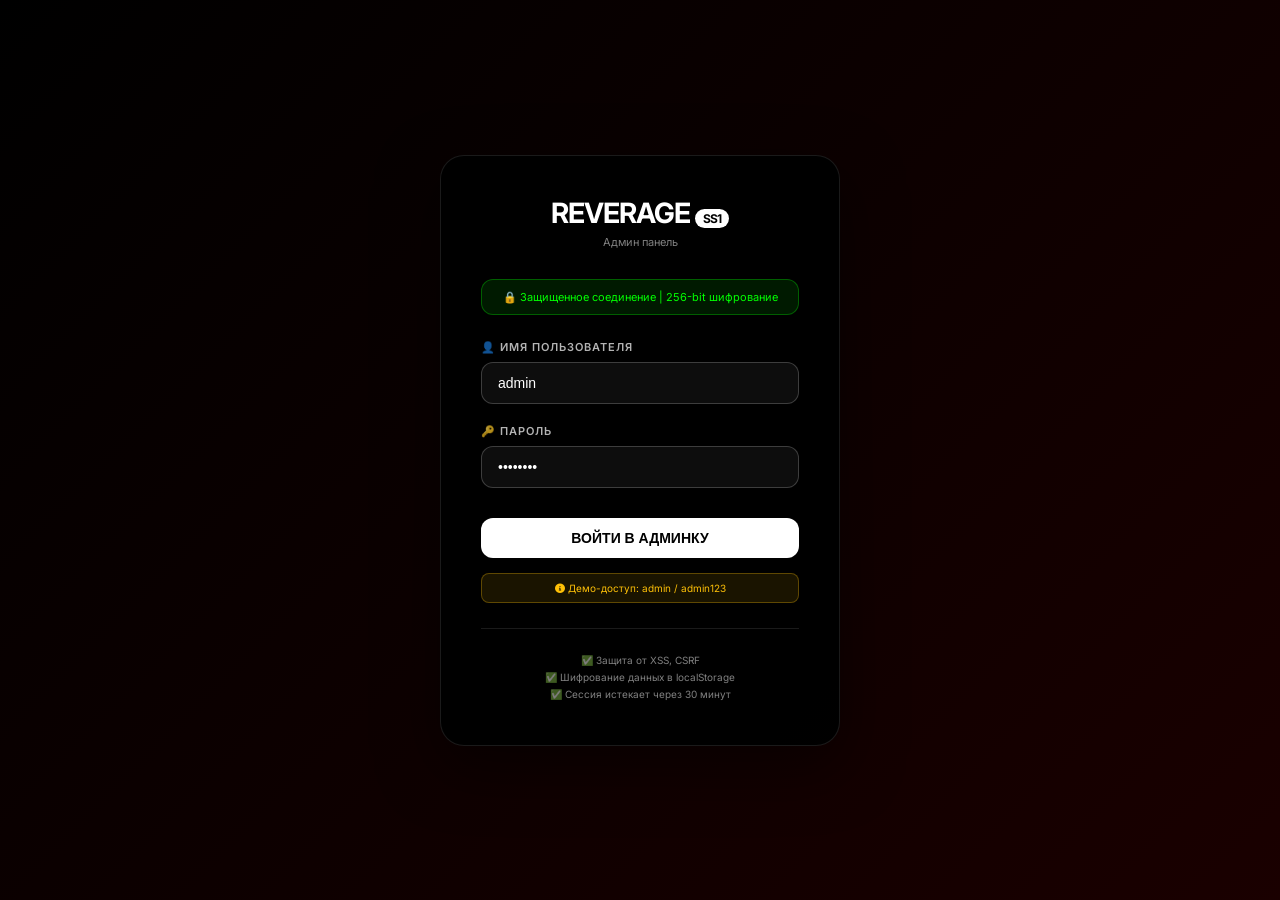
<file: admin-login.html>
<!DOCTYPE html>
<html lang="ru">
<head>
    <meta charset="UTF-8">
    <meta name="viewport" content="width=device-width, initial-scale=1.0">
    <title>REVERAGE SS1 — Вход в админку</title>
    <link href="https://fonts.googleapis.com/css2?family=Inter:wght@300;400;500;600;700;800&display=swap" rel="stylesheet">
    <link rel="stylesheet" href="https://cdnjs.cloudflare.com/ajax/libs/font-awesome/6.0.0-beta3/css/all.min.css">
    <style>
        * {
            margin: 0;
            padding: 0;
            box-sizing: border-box;
        }
        
        body {
            font-family: 'Inter', sans-serif;
            background: linear-gradient(135deg, #000000 0%, #1a0000 100%);
            min-height: 100vh;
            display: flex;
            align-items: center;
            justify-content: center;
        }
        
        .login-container {
            background: rgba(0, 0, 0, 0.95);
            border: 1px solid rgba(255, 255, 255, 0.1);
            border-radius: 24px;
            padding: 40px;
            width: 90%;
            max-width: 400px;
            box-shadow: 0 20px 60px rgba(0, 0, 0, 0.5);
        }
        
        .logo {
            text-align: center;
            margin-bottom: 30px;
        }
        
        .logo h1 {
            font-size: 28px;
            color: white;
            letter-spacing: -1px;
        }
        
        .logo span {
            background: white;
            color: black;
            padding: 2px 8px;
            border-radius: 20px;
            font-size: 12px;
            margin-left: 5px;
        }
        
        .security-badge {
            text-align: center;
            margin-bottom: 25px;
            padding: 10px;
            background: rgba(0, 255, 0, 0.1);
            border: 1px solid rgba(0, 255, 0, 0.3);
            border-radius: 12px;
            font-size: 11px;
            color: #00ff00;
        }
        
        .form-group {
            margin-bottom: 20px;
        }
        
        label {
            display: block;
            margin-bottom: 8px;
            font-size: 11px;
            font-weight: 600;
            letter-spacing: 1px;
            color: rgba(255, 255, 255, 0.7);
        }
        
        input {
            width: 100%;
            padding: 12px 16px;
            background: rgba(255, 255, 255, 0.05);
            border: 1px solid rgba(255, 255, 255, 0.2);
            border-radius: 12px;
            color: white;
            font-size: 14px;
            transition: all 0.3s;
        }
        
        input:focus {
            outline: none;
            border-color: #ffffff;
            background: rgba(255, 255, 255, 0.1);
        }
        
        button {
            width: 100%;
            padding: 12px;
            background: white;
            color: black;
            border: none;
            border-radius: 12px;
            font-weight: 700;
            font-size: 14px;
            cursor: pointer;
            transition: all 0.3s;
            margin-top: 10px;
        }
        
        button:hover {
            background: #ccc;
            transform: translateY(-2px);
        }
        
        .error-message {
            background: rgba(255, 0, 0, 0.1);
            border: 1px solid rgba(255, 0, 0, 0.3);
            border-radius: 8px;
            padding: 10px;
            margin-top: 15px;
            color: #ff4444;
            font-size: 12px;
            text-align: center;
            display: none;
        }
        
        .security-info {
            margin-top: 25px;
            padding-top: 20px;
            border-top: 1px solid rgba(255, 255, 255, 0.1);
            font-size: 10px;
            color: rgba(255, 255, 255, 0.5);
            text-align: center;
        }
        
        .security-info p {
            margin: 5px 0;
        }
        
        .demo-note {
            background: rgba(255, 193, 7, 0.1);
            border: 1px solid rgba(255, 193, 7, 0.3);
            border-radius: 8px;
            padding: 8px;
            margin-top: 15px;
            font-size: 10px;
            color: #ffc107;
            text-align: center;
        }
    </style>
</head>
<body>
    <div class="login-container">
        <div class="logo">
            <h1>REVERAGE<span>SS1</span></h1>
            <p style="font-size: 11px; color: gray; margin-top: 5px;">Админ панель</p>
        </div>
        
        <div class="security-badge">
            🔒 Защищенное соединение | 256-bit шифрование
        </div>
        
        <form id="loginForm">
            <div class="form-group">
                <label>👤 ИМЯ ПОЛЬЗОВАТЕЛЯ</label>
                <input type="text" id="username" value="admin" autocomplete="off">
            </div>
            
            <div class="form-group">
                <label>🔑 ПАРОЛЬ</label>
                <input type="password" id="password" value="admin123" autocomplete="off">
            </div>
            
            <button type="submit">ВОЙТИ В АДМИНКУ</button>
        </form>
        
        <div id="errorMessage" class="error-message"></div>
        
        <div class="demo-note">
            <i class="fas fa-info-circle"></i> Демо-доступ: admin / admin123
        </div>
        
        <div class="security-info">
            <p>✅ Защита от XSS, CSRF</p>
            <p>✅ Шифрование данных в localStorage</p>
            <p>✅ Сессия истекает через 30 минут</p>
        </div>
    </div>
    
    <script>
        document.getElementById('loginForm').addEventListener('submit', (e) => {
            e.preventDefault();
            
            const username = document.getElementById('username').value;
            const password = document.getElementById('password').value;
            const errorDiv = document.getElementById('errorMessage');
            
            errorDiv.style.display = 'none';
            
            // Простая проверка логина и пароля
            if (username === 'admin' && password === 'admin123') {
                sessionStorage.setItem('admin_authenticated', 'true');
                sessionStorage.setItem('admin_login_time', Date.now().toString());
                window.location.href = 'admin.html';
            } else {
                errorDiv.textContent = '❌ Неверный логин или пароль! Попробуйте admin / admin123';
                errorDiv.style.display = 'block';
                document.getElementById('password').value = '';
            }
        });
    </script>
</body>
</html>
</file>
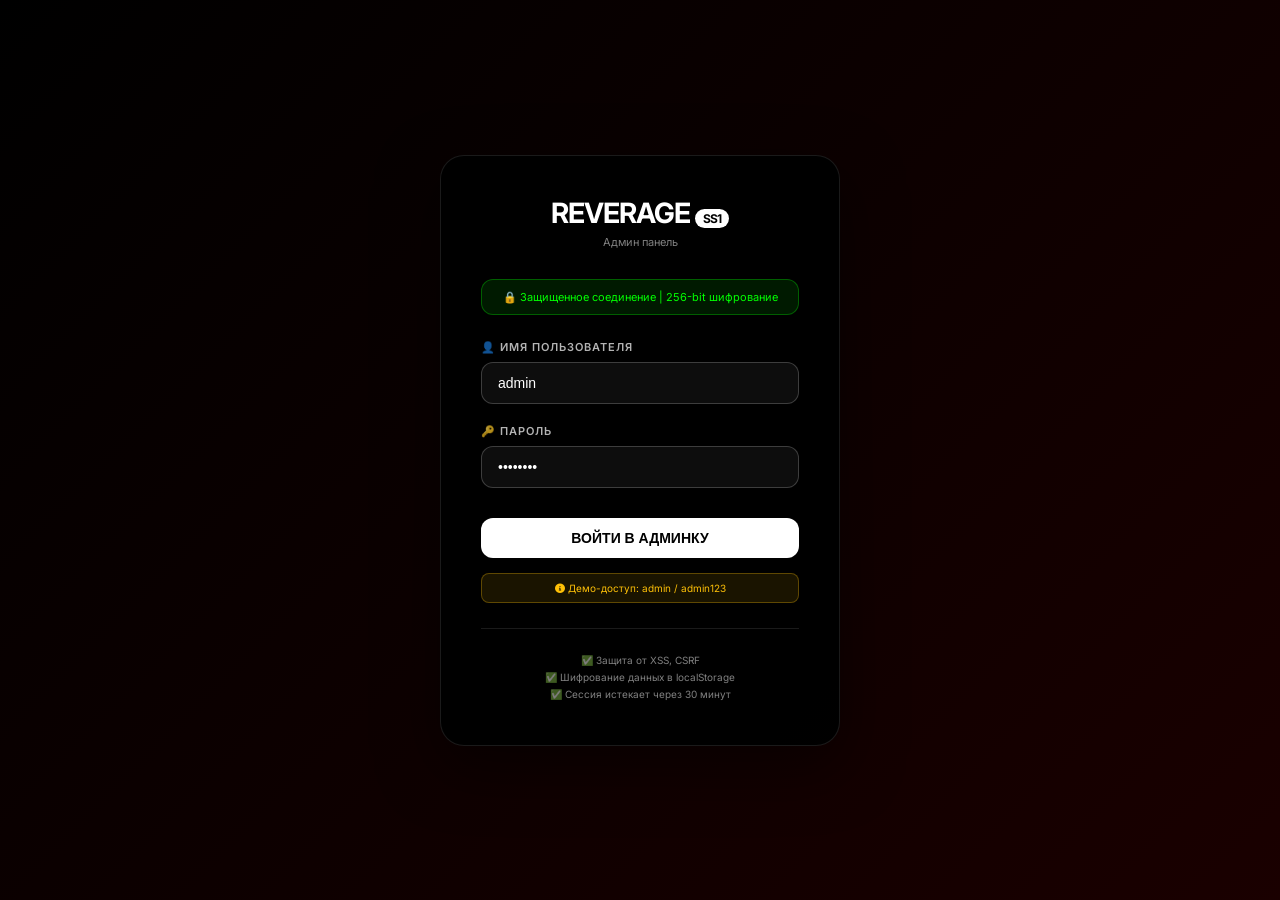
<file: admin-new.html>
<!DOCTYPE html>
<html lang="ru">
<head>
    <meta charset="UTF-8">
    <title>REVERAGE - Админ панель</title>
    <style>
        * { margin: 0; padding: 0; box-sizing: border-box; }
        body {
            font-family: Arial, sans-serif;
            background: #0a0a0a;
            color: white;
            padding: 20px;
        }
        .container { max-width: 1200px; margin: 0 auto; }
        h1 { margin-bottom: 20px; color: #fff; }
        .stats {
            display: grid;
            grid-template-columns: repeat(4, 1fr);
            gap: 15px;
            margin-bottom: 30px;
        }
        .stat-card {
            background: #1a1a1a;
            padding: 20px;
            border-radius: 12px;
            text-align: center;
        }
        .stat-card h2 { font-size: 32px; color: #00ff00; }
        button {
            background: #fff;
            color: #000;
            border: none;
            padding: 10px 20px;
            border-radius: 8px;
            cursor: pointer;
            margin: 5px;
            font-size: 14px;
        }
        button.danger { background: #ff4444; color: white; }
        .product-card {
            background: #1a1a1a;
            padding: 15px;
            margin: 10px 0;
            border-radius: 8px;
            display: flex;
            justify-content: space-between;
            align-items: center;
            flex-wrap: wrap;
        }
        .products-list { margin-top: 20px; }
        input, select {
            padding: 8px;
            border-radius: 5px;
            border: 1px solid #333;
            background: #1a1a1a;
            color: white;
            margin: 5px;
        }
        .modal {
            display: none;
            position: fixed;
            top: 0;
            left: 0;
            width: 100%;
            height: 100%;
            background: rgba(0,0,0,0.9);
            z-index: 1000;
            justify-content: center;
            align-items: center;
        }
        .modal-content {
            background: #1a1a1a;
            padding: 30px;
            border-radius: 16px;
            width: 90%;
            max-width: 500px;
        }
        .close {
            float: right;
            font-size: 28px;
            cursor: pointer;
        }
        .form-group { margin: 15px 0; }
        label { display: inline-block; width: 100px; }
    </style>
</head>
<body>
<div class="container">
    <h1>🛍️ REVERAGE SS1 - Админ панель</h1>
    
    <div class="stats">
        <div class="stat-card"><h2 id="totalProducts">0</h2><p>Товаров</p></div>
        <div class="stat-card"><h2 id="totalOrders">0</h2><p>Заказов</p></div>
        <div class="stat-card"><h2 id="totalRevenue">0 ₽</h2><p>Выручка</p></div>
    </div>
    
    <div style="margin-bottom: 20px;">
        <button onclick="showAddModal()">➕ Добавить товар</button>
        <button onclick="loadData()">🔄 Обновить</button>
        <button onclick="logout()">🚪 Выход</button>
    </div>
    
    <div class="products-list" id="productsList"></div>
</div>

<div id="productModal" class="modal">
    <div class="modal-content">
        <span class="close" onclick="closeModal()">&times;</span>
        <h3>Добавить товар</h3>
        <div class="form-group"><label>Название:</label><input type="text" id="prodName" placeholder="Название"></div>
        <div class="form-group"><label>Цена:</label><input type="number" id="prodPrice" placeholder="Цена"></div>
        <div class="form-group"><label>Категория:</label>
            <select id="prodCategory">
                <option value="tshirts">Футболки</option><option value="hoodies">Худи</option>
                <option value="jackets">Куртки</option><option value="pants">Штаны</option>
                <option value="shorts">Шорты</option><option value="accessories">Аксессуары</option>
            </select>
        </div>
        <div class="form-group"><label>Размеры:</label><input type="text" id="prodSizes" placeholder="S,M,L,XL"></div>
        <button onclick="addProduct()">Сохранить</button>
    </div>
</div>

<script>
    let products = [], orders = [];
    
    function loadData() {
        const saved = localStorage.getItem('reverage_products');
        products = saved ? JSON.parse(saved) : [
            { id: 1, name: "OVERSIZED HOODIE BLACK", price: 8990, category: "hoodies", sizes: ["S","M","L","XL"] },
            { id: 2, name: "CARGO PANTS SS1", price: 7490, category: "pants", sizes: ["S","M","L","XL"] },
            { id: 3, name: "GRAPHIC TEE WHITE", price: 3990, category: "tshirts", sizes: ["S","M","L","XL"] }
        ];
        const savedOrders = localStorage.getItem('reverage_orders_admin');
        orders = savedOrders ? JSON.parse(savedOrders) : [];
        updateStats();
        renderProducts();
    }
    
    function updateStats() {
        document.getElementById('totalProducts').innerText = products.length;
        document.getElementById('totalOrders').innerText = orders.length;
        const revenue = orders.reduce((s, o) => s + o.total, 0);
        document.getElementById('totalRevenue').innerText = revenue.toLocaleString() + " ₽";
    }
    
    function renderProducts() {
        const container = document.getElementById('productsList');
        if (!container) return;
        if (products.length === 0) { container.innerHTML = '<p>Нет товаров</p>'; return; }
        container.innerHTML = products.map(p => `
            <div class="product-card">
                <div><strong>${p.name}</strong><br>${p.price.toLocaleString()} ₽<br><small>${p.category} | ${p.sizes.join(", ")}</small></div>
                <div><button onclick="editProduct(${p.id})">✏️ Изменить</button><button class="danger" onclick="deleteProduct(${p.id})">🗑️ Удалить</button></div>
            </div>
        `).join('');
    }
    
    function showAddModal() {
        document.getElementById('prodName').value = '';
        document.getElementById('prodPrice').value = '';
        document.getElementById('productModal').style.display = 'flex';
    }
    
    function closeModal() { document.getElementById('productModal').style.display = 'none'; }
    
    function addProduct() {
        const name = document.getElementById('prodName').value;
        const price = parseInt(document.getElementById('prodPrice').value);
        if (!name || !price) { alert('Заполните поля!'); return; }
        const newId = products.length > 0 ? Math.max(...products.map(p => p.id)) + 1 : 100;
        products.push({ id: newId, name, price, category: "tshirts", sizes: ["S","M","L","XL"], desc: "", img: "" });
        localStorage.setItem('reverage_products', JSON.stringify(products));
        closeModal();
        renderProducts();
        updateStats();
        alert('Товар добавлен!');
    }
    
    function editProduct(id) {
        const p = products.find(p => p.id === id);
        if (!p) return;
        const newName = prompt("Название:", p.name);
        if (!newName) return;
        const newPrice = parseInt(prompt("Цена:", p.price));
        if (!newPrice) return;
        p.name = newName; p.price = newPrice;
        localStorage.setItem('reverage_products', JSON.stringify(products));
        renderProducts();
        updateStats();
        alert('Товар изменен!');
    }
    
    function deleteProduct(id) {
        if (!confirm('Удалить товар?')) return;
        products = products.filter(p => p.id !== id);
        localStorage.setItem('reverage_products', JSON.stringify(products));
        renderProducts();
        updateStats();
        alert('Товар удален!');
    }
    
    function logout() { sessionStorage.clear(); window.location.href = 'admin-login.html'; }
    
    // Проверка входа
    if (!window.location.pathname.includes('admin-login.html')) {
        if (!sessionStorage.getItem('admin_authenticated')) {
            window.location.href = 'admin-login.html';
        }
    }
    
    loadData();
</script>
</body>
</html>
</file>
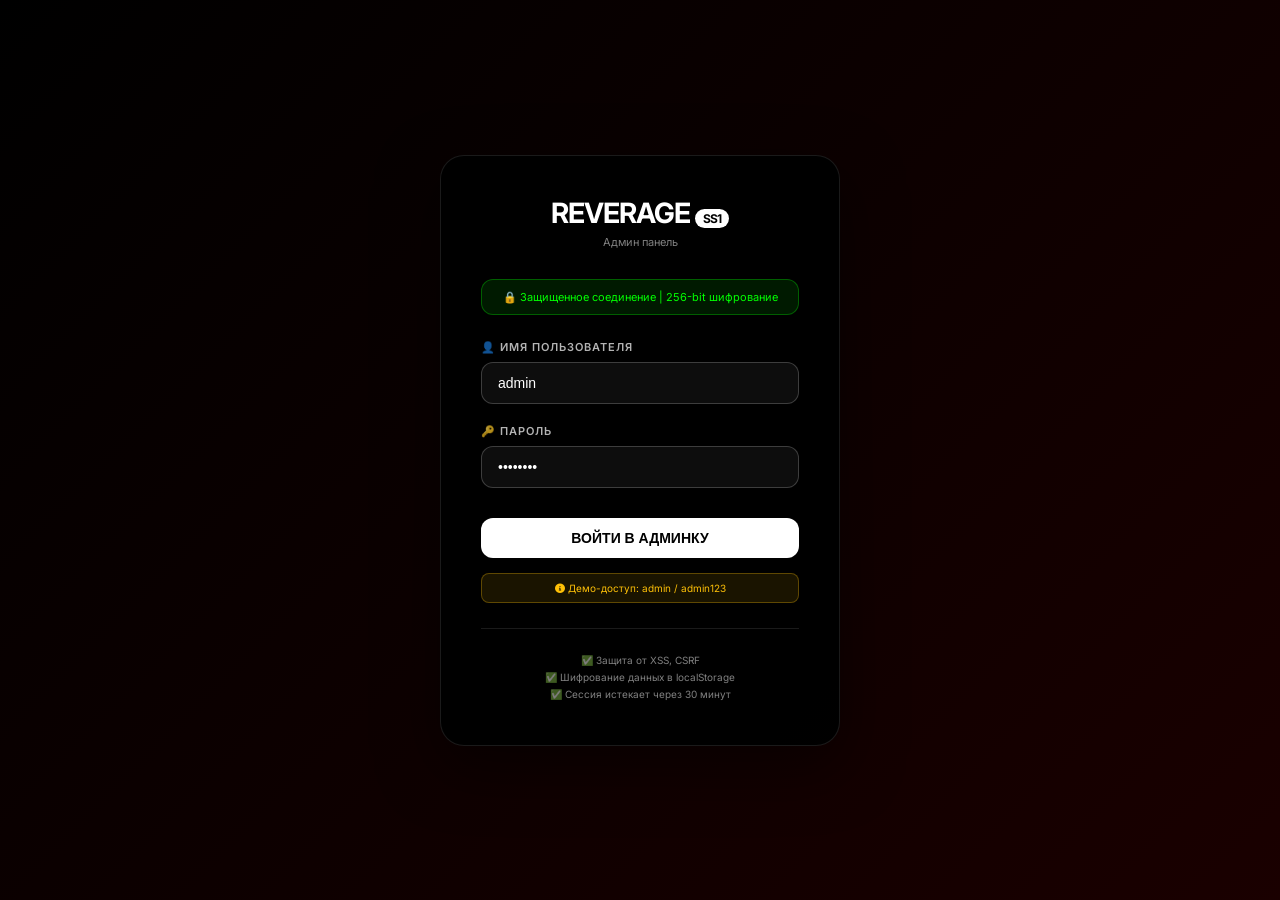
<file: admin-panel.html>
<!DOCTYPE html>
<html lang="ru">
<head>
    <meta charset="UTF-8">
    <meta name="viewport" content="width=device-width, initial-scale=1.0">
    <title>REVERAGE SS1 — Админ панель</title>
    <link href="https://fonts.googleapis.com/css2?family=Inter:wght@300;400;500;600;700;800&display=swap" rel="stylesheet">
    <link rel="stylesheet" href="https://cdnjs.cloudflare.com/ajax/libs/font-awesome/6.0.0-beta3/css/all.min.css">
    <style>
        * {
            margin: 0;
            padding: 0;
            box-sizing: border-box;
        }
        
        body {
            font-family: 'Inter', sans-serif;
            background: #0b0b0b;
            color: #f0f0f0;
        }
        
        /* Sidebar */
        .admin-wrapper {
            display: flex;
            min-height: 100vh;
        }
        
        .admin-sidebar {
            width: 280px;
            background: #000000;
            border-right: 1px solid rgba(255,255,255,0.08);
            padding: 2rem 1.2rem;
            position: sticky;
            top: 0;
            height: 100vh;
        }
        
        .logo-area h2 {
            font-weight: 800;
            letter-spacing: -1px;
            font-size: 1.7rem;
        }
        
        .logo-area span {
            background: #fff;
            color: #000;
            padding: 0.2rem 0.6rem;
            border-radius: 30px;
            font-size: 0.7rem;
            margin-left: 8px;
        }
        
        .nav-admin {
            display: flex;
            flex-direction: column;
            gap: 0.5rem;
            margin-top: 2rem;
        }
        
        .nav-item {
            display: flex;
            align-items: center;
            gap: 12px;
            padding: 0.75rem 1rem;
            border-radius: 14px;
            cursor: pointer;
            color: #ccc;
            font-weight: 500;
            transition: 0.2s;
        }
        
        .nav-item i { width: 24px; }
        
        .nav-item.active {
            background: #ffffff;
            color: #000000;
        }
        
        .nav-item:hover:not(.active) {
            background: rgba(255,255,255,0.05);
            color: white;
        }
        
        /* Main */
        .admin-main {
            flex: 1;
            padding: 2rem;
            overflow-x: auto;
        }
        
        .page-header {
            display: flex;
            justify-content: space-between;
            align-items: center;
            margin-bottom: 2rem;
            flex-wrap: wrap;
            gap: 1rem;
        }
        
        .page-header h1 { font-size: 1.8rem; font-weight: 700; }
        
        .btn-primary, .btn-secondary {
            padding: 0.6rem 1.2rem;
            border-radius: 40px;
            font-weight: 600;
            border: none;
            cursor: pointer;
            transition: 0.2s;
            display: inline-flex;
            align-items: center;
            gap: 8px;
        }
        
        .btn-primary {
            background: #ffffff;
            color: #000;
        }
        
        .btn-primary:hover {
            background: #ccc;
            transform: translateY(-2px);
        }
        
        .btn-secondary {
            background: rgba(255,255,255,0.08);
            border: 1px solid rgba(255,255,255,0.2);
            color: white;
        }
        
        /* Stats */
        .stats-grid {
            display: grid;
            grid-template-columns: repeat(auto-fit, minmax(220px, 1fr));
            gap: 1.2rem;
            margin-bottom: 2rem;
        }
        
        .stat-card {
            background: #111;
            border: 1px solid rgba(255,255,255,0.08);
            border-radius: 24px;
            padding: 1.2rem;
            display: flex;
            align-items: center;
            gap: 1rem;
        }
        
        .stat-icon {
            font-size: 2.2rem;
            background: #1e1e1e;
            width: 55px;
            height: 55px;
            display: flex;
            align-items: center;
            justify-content: center;
            border-radius: 20px;
        }
        
        .stat-info h3 { font-size: 1.8rem; font-weight: 800; }
        .stat-info p { opacity: 0.6; font-size: 0.8rem; }
        
        .admin-card {
            background: #0e0e0e;
            border-radius: 24px;
            border: 1px solid rgba(255,255,255,0.08);
            padding: 1.5rem;
            margin-bottom: 2rem;
        }
        
        .table-responsive {
            overflow-x: auto;
        }
        
        .admin-table {
            width: 100%;
            border-collapse: collapse;
        }
        
        .admin-table th, .admin-table td {
            padding: 12px 8px;
            text-align: left;
            border-bottom: 1px solid #222;
        }
        
        .admin-table th {
            color: #aaa;
            font-weight: 600;
            font-size: 0.8rem;
        }
        
        .product-img-small {
            width: 45px;
            height: 45px;
            object-fit: cover;
            border-radius: 8px;
        }
        
        .edit-btn, .delete-btn {
            background: none;
            border: none;
            cursor: pointer;
            margin: 0 5px;
            font-size: 1rem;
            padding: 5px 10px;
            border-radius: 6px;
        }
        
        .edit-btn {
            background: #2a2a2a;
            color: white;
        }
        
        .edit-btn:hover { background: #ffaa00; color: #000; }
        .delete-btn { background: #ff4444; color: white; }
        .delete-btn:hover { background: #cc0000; }
        
        .tab-content { display: none; }
        .tab-content.active { display: block; }
        
        @media (max-width: 768px) {
            .admin-sidebar { width: 80px; padding: 1rem 0.5rem; }
            .admin-sidebar .nav-item span { display: none; }
            .logo-area span { display: none; }
            .logo-area h2 { font-size: 1.2rem; text-align: center; }
            .admin-main { padding: 1rem; }
        }
        
        .modal {
            display: none;
            position: fixed;
            top: 0;
            left: 0;
            width: 100%;
            height: 100%;
            background: rgba(0,0,0,0.9);
            align-items: center;
            justify-content: center;
            z-index: 1000;
        }
        
        .modal-content {
            background: #1a1a1a;
            border-radius: 24px;
            padding: 2rem;
            width: 90%;
            max-width: 500px;
        }
        
        .modal-header {
            display: flex;
            justify-content: space-between;
            align-items: center;
            margin-bottom: 1.5rem;
        }
        
        .close-modal {
            font-size: 1.5rem;
            cursor: pointer;
        }
        
        .form-group {
            margin-bottom: 1rem;
        }
        
        .form-group label {
            display: block;
            margin-bottom: 0.5rem;
            font-size: 0.8rem;
            color: #aaa;
        }
        
        .form-group input, .form-group select, .form-group textarea {
            width: 100%;
            padding: 0.7rem;
            background: #2a2a2a;
            border: 1px solid #333;
            border-radius: 8px;
            color: white;
        }
    </style>
</head>
<body>
<div class="admin-wrapper">
    <!-- SIDEBAR -->
    <aside class="admin-sidebar">
        <div class="logo-area">
            <h2>REVERAGE<span>SS1</span></h2>
            <p style="font-size: 0.7rem; opacity:0.6; margin-top:6px;">Админ панель</p>
        </div>
        <nav class="nav-admin">
            <div class="nav-item active" data-tab="dashboard">
                <i class="fas fa-chart-line"></i> <span>Дашборд</span>
            </div>
            <div class="nav-item" data-tab="products">
                <i class="fas fa-box"></i> <span>Товары</span>
            </div>
            <div class="nav-item" data-tab="orders">
                <i class="fas fa-truck"></i> <span>Заказы</span>
            </div>
        </nav>
        <div style="margin-top: auto; padding-top: 2rem;">
            <div class="nav-item" id="logoutBtn">
                <i class="fas fa-sign-out-alt"></i> <span>Выход</span>
            </div>
        </div>
    </aside>

    <!-- MAIN PANEL -->
    <main class="admin-main">
        <div class="page-header">
            <h1 id="pageTitle">Панель управления</h1>
            <button class="btn-primary" id="refreshDataBtn"><i class="fas fa-sync-alt"></i> Синхронизация</button>
        </div>

        <!-- DASHBOARD -->
        <div id="dashboardTab" class="tab-content active">
            <div class="stats-grid">
                <div class="stat-card">
                    <div class="stat-icon"><i class="fas fa-tshirt"></i></div>
                    <div class="stat-info">
                        <h3 id="totalProductsStat">0</h3>
                        <p>Всего товаров</p>
                    </div>
                </div>
                <div class="stat-card">
                    <div class="stat-icon"><i class="fas fa-shopping-cart"></i></div>
                    <div class="stat-info">
                        <h3 id="totalOrdersStat">0</h3>
                        <p>Заказов</p>
                    </div>
                </div>
                <div class="stat-card">
                    <div class="stat-icon"><i class="fas fa-ruble-sign"></i></div>
                    <div class="stat-info">
                        <h3 id="totalRevenueStat">0 ₽</h3>
                        <p>Выручка</p>
                    </div>
                </div>
            </div>
            <div class="admin-card">
                <h3>📊 Последние действия</h3>
                <ul id="recentActivitiesList" class="activity-list">
                    <li>Админ панель загружена</li>
                </ul>
            </div>
        </div>

        <!-- PRODUCTS -->
        <div id="productsTab" class="tab-content">
            <div class="admin-card">
                <div style="display: flex; justify-content: space-between; flex-wrap: wrap; gap: 1rem; margin-bottom: 1.5rem;">
                    <h3><i class="fas fa-boxes"></i> Управление товарами</h3>
                    <button class="btn-primary" id="addProductBtn"><i class="fas fa-plus"></i> Добавить товар</button>
                </div>
                <div class="table-responsive">
                    <table class="admin-table">
                        <thead>
                            <tr><th>ID</th><th>Фото</th><th>Название</th><th>Цена</th><th>Категория</th><th>Размеры</th><th>Действия</th></tr>
                        </thead>
                        <tbody id="productsTableBody"></tbody>
                    </table>
                </div>
            </div>
        </div>

        <!-- ORDERS -->
        <div id="ordersTab" class="tab-content">
            <div class="admin-card">
                <h3><i class="fas fa-truck-fast"></i> Заказы клиентов</h3>
                <div class="table-responsive">
                    <table class="admin-table">
                        <thead><tr><th>ID</th><th>Клиент</th><th>Сумма</th><th>Статус</th><th>Дата</th><th>Действия</th></tr></thead>
                        <tbody id="ordersTableBody"></tbody>
                    </table>
                </div>
            </div>
        </div>
    </main>
</div>

<!-- MODAL -->
<div id="productModal" class="modal">
    <div class="modal-content">
        <div class="modal-header">
            <h3 id="modalTitle">Добавить / Редактировать товар</h3>
            <span class="close-modal" id="closeModalBtn">&times;</span>
        </div>
        <form id="productForm">
            <input type="hidden" id="productId">
            <div class="form-group"><label>Название</label><input type="text" id="prodName" required></div>
            <div class="form-group"><label>Цена (₽)</label><input type="number" id="prodPrice" required></div>
            <div class="form-group"><label>Категория</label>
                <select id="prodCategory">
                    <option value="tshirts">Футболки</option>
                    <option value="hoodies">Худи</option>
                    <option value="jackets">Куртки</option>
                    <option value="shorts">Шорты</option>
                    <option value="pants">Штаны</option>
                    <option value="accessories">Аксессуары</option>
                </select>
            </div>
            <div class="form-group"><label>Размеры (через запятую)</label><input type="text" id="prodSizes" placeholder="S,M,L,XL"></div>
            <div class="form-group"><label>URL изображения</label><input type="text" id="prodImg" placeholder="https://..."></div>
            <button type="submit" class="btn-primary">Сохранить товар</button>
        </form>
    </div>
</div>

<script>
    // ПРОВЕРКА ВХОДА
    (function() {
        const isAuth = sessionStorage.getItem('admin_authenticated');
        if (!isAuth && !window.location.pathname.includes('admin-login.html')) {
            window.location.href = 'admin-login.html';
        }
    })();

    let products = [];
    let orders = [];

    function loadData() {
        const stored = localStorage.getItem('reverage_products');
        if (stored && JSON.parse(stored).length > 0) {
            products = JSON.parse(stored);
        } else {
            products = [
                { id: 1, name: "OVERSIZED HOODIE BLACK", price: 8990, category: "hoodies", sizes: ["S","M","L","XL"], img: "https://images.unsplash.com/photo-1556821840-3a63f95609a7?w=200" },
                { id: 2, name: "CARGO PANTS SS1", price: 7490, category: "pants", sizes: ["S","M","L","XL"], img: "https://images.unsplash.com/photo-1594938298603-c8148c4dae35?w=200" },
                { id: 3, name: "GRAPHIC TEE WHITE", price: 3990, category: "tshirts", sizes: ["S","M","L","XL"], img: "https://images.unsplash.com/photo-1521572163474-6864f9cf17ab?w=200" }
            ];
            saveProducts();
        }
        
        const storedOrders = localStorage.getItem('reverage_orders_admin');
        orders = storedOrders ? JSON.parse(storedOrders) : [];
    }

    function saveProducts() {
        localStorage.setItem('reverage_products', JSON.stringify(products));
        if (window.syncProductsFromAdmin) window.syncProductsFromAdmin(products);
    }

    function saveOrders() {
        localStorage.setItem('reverage_orders_admin', JSON.stringify(orders));
    }

    function renderDashboard() {
        document.getElementById('totalProductsStat').innerText = products.length;
        document.getElementById('totalOrdersStat').innerText = orders.length;
        const revenue = orders.reduce((s, o) => s + o.total, 0);
        document.getElementById('totalRevenueStat').innerText = revenue.toLocaleString() + " ₽";
    }

    function renderProductsTable() {
        const tbody = document.getElementById('productsTableBody');
        if (!tbody) return;
        if (products.length === 0) {
            tbody.innerHTML = "<tr><td colspan='7'>Нет товаров</td></tr>";
            return;
        }
        tbody.innerHTML = products.map(p => `
            <tr>
                <td>${p.id}</td>
                <td><img src="${p.img}" class="product-img-small" onerror="this.src='https://placehold.co/60x60/333/white?text=REV'"></td>
                <td>${p.name}</td>
                <td>${p.price.toLocaleString()} ₽</td>
                <td>${p.category}</td>
                <td>${p.sizes.join(", ")}</td>
                <td>
                    <button class="edit-btn" data-id="${p.id}"><i class="fas fa-edit"></i> Изменить</button>
                    <button class="delete-btn" data-id="${p.id}"><i class="fas fa-trash-alt"></i> Удалить</button>
                </td>
            </tr>
        `).join('');
        
        document.querySelectorAll('.edit-btn').forEach(btn => {
            btn.onclick = () => editProduct(parseInt(btn.dataset.id));
        });
        document.querySelectorAll('.delete-btn').forEach(btn => {
            btn.onclick = () => deleteProduct(parseInt(btn.dataset.id));
        });
    }

    function editProduct(id) {
        const p = products.find(p => p.id === id);
        if (!p) return;
        document.getElementById('productId').value = p.id;
        document.getElementById('prodName').value = p.name;
        document.getElementById('prodPrice').value = p.price;
        document.getElementById('prodCategory').value = p.category;
        document.getElementById('prodSizes').value = p.sizes.join(",");
        document.getElementById('prodImg').value = p.img || '';
        document.getElementById('modalTitle').innerText = "Редактировать товар";
        document.getElementById('productModal').style.display = 'flex';
    }

    function deleteProduct(id) {
        if (!confirm('Удалить товар?')) return;
        products = products.filter(p => p.id !== id);
        saveProducts();
        renderProductsTable();
        renderDashboard();
        alert('Товар удален!');
    }

    function addProduct() {
        document.getElementById('productId').value = '';
        document.getElementById('prodName').value = '';
        document.getElementById('prodPrice').value = '';
        document.getElementById('prodCategory').value = 'tshirts';
        document.getElementById('prodSizes').value = 'S,M,L,XL';
        document.getElementById('prodImg').value = '';
        document.getElementById('modalTitle').innerText = "Добавить товар";
        document.getElementById('productModal').style.display = 'flex';
    }

    function saveProductFromModal(event) {
        event.preventDefault();
        const id = document.getElementById('productId').value;
        const name = document.getElementById('prodName').value;
        const price = parseInt(document.getElementById('prodPrice').value);
        const category = document.getElementById('prodCategory').value;
        const sizes = document.getElementById('prodSizes').value.split(',').map(s => s.trim().toUpperCase());
        const img = document.getElementById('prodImg').value || "https://images.unsplash.com/photo-1521572163474-6864f9cf17ab?w=200";
        
        if (id) {
            const index = products.findIndex(p => p.id == id);
            if (index !== -1) {
                products[index] = { ...products[index], name, price, category, sizes, img };
            }
        } else {
            const newId = products.length > 0 ? Math.max(...products.map(p => p.id)) + 1 : 100;
            products.push({ id: newId, name, price, category, sizes, img, desc: "" });
        }
        saveProducts();
        renderProductsTable();
        renderDashboard();
        document.getElementById('productModal').style.display = 'none';
        alert('Товар сохранен!');
    }

    function renderOrdersTable() {
        const tbody = document.getElementById('ordersTableBody');
        if (!tbody) return;
        if (orders.length === 0) {
            tbody.innerHTML = "<tr><td colspan='6'>Нет заказов</td></tr>";
            return;
        }
        tbody.innerHTML = orders.map(o => `
            <tr>
                <td>#${o.id}</td>
                <td>${o.customer}</td>
                <td>${o.total.toLocaleString()} ₽</td>
                <td>
                    <select class="order-status" data-id="${o.id}">
                        ${["В обработке","Отправлен","Доставлен","Отменен"].map(s => `<option ${o.status === s ? 'selected' : ''}>${s}</option>`).join('')}
                    </select>
                </td>
                <td>${o.date}</td>
                <td><button class="delete-order" data-id="${o.id}" style="background:#ff4444;border:none;color:white;padding:5px 10px;border-radius:5px;cursor:pointer;">Удалить</button></td>
            </tr>
        `).join('');
        
        document.querySelectorAll('.order-status').forEach(sel => {
            sel.onchange = () => {
                const order = orders.find(o => o.id === parseInt(sel.dataset.id));
                if (order) { order.status = sel.value; saveOrders(); alert('Статус обновлен!'); }
            };
        });
        document.querySelectorAll('.delete-order').forEach(btn => {
            btn.onclick = () => {
                if (confirm('Удалить заказ?')) {
                    orders = orders.filter(o => o.id !== parseInt(btn.dataset.id));
                    saveOrders();
                    renderOrdersTable();
                    renderDashboard();
                }
            };
        });
    }

    // TABS
    function initTabs() {
        document.querySelectorAll('.nav-item').forEach(item => {
            item.addEventListener('click', () => {
                const tab = item.dataset.tab;
                document.querySelectorAll('.nav-item').forEach(n => n.classList.remove('active'));
                item.classList.add('active');
                document.querySelectorAll('.tab-content').forEach(c => c.classList.remove('active'));
                document.getElementById(`${tab}Tab`).classList.add('active');
                if (tab === 'products') renderProductsTable();
                if (tab === 'orders') renderOrdersTable();
                if (tab === 'dashboard') renderDashboard();
            });
        });
    }

    document.addEventListener('DOMContentLoaded', () => {
        loadData();
        renderDashboard();
        renderProductsTable();
        renderOrdersTable();
        initTabs();
        
        document.getElementById('addProductBtn').onclick = addProduct;
        document.getElementById('refreshDataBtn').onclick = () => { loadData(); renderDashboard(); renderProductsTable(); renderOrdersTable(); alert('Обновлено!'); };
        document.getElementById('logoutBtn').onclick = () => { sessionStorage.clear(); window.location.href = 'admin-login.html'; };
        document.getElementById('productForm').onsubmit = saveProductFromModal;
        document.getElementById('closeModalBtn').onclick = () => document.getElementById('productModal').style.display = 'none';
        window.onclick = (e) => { if (e.target === document.getElementById('productModal')) document.getElementById('productModal').style.display = 'none'; };
    });
</script>
</body>
</html>
</file>
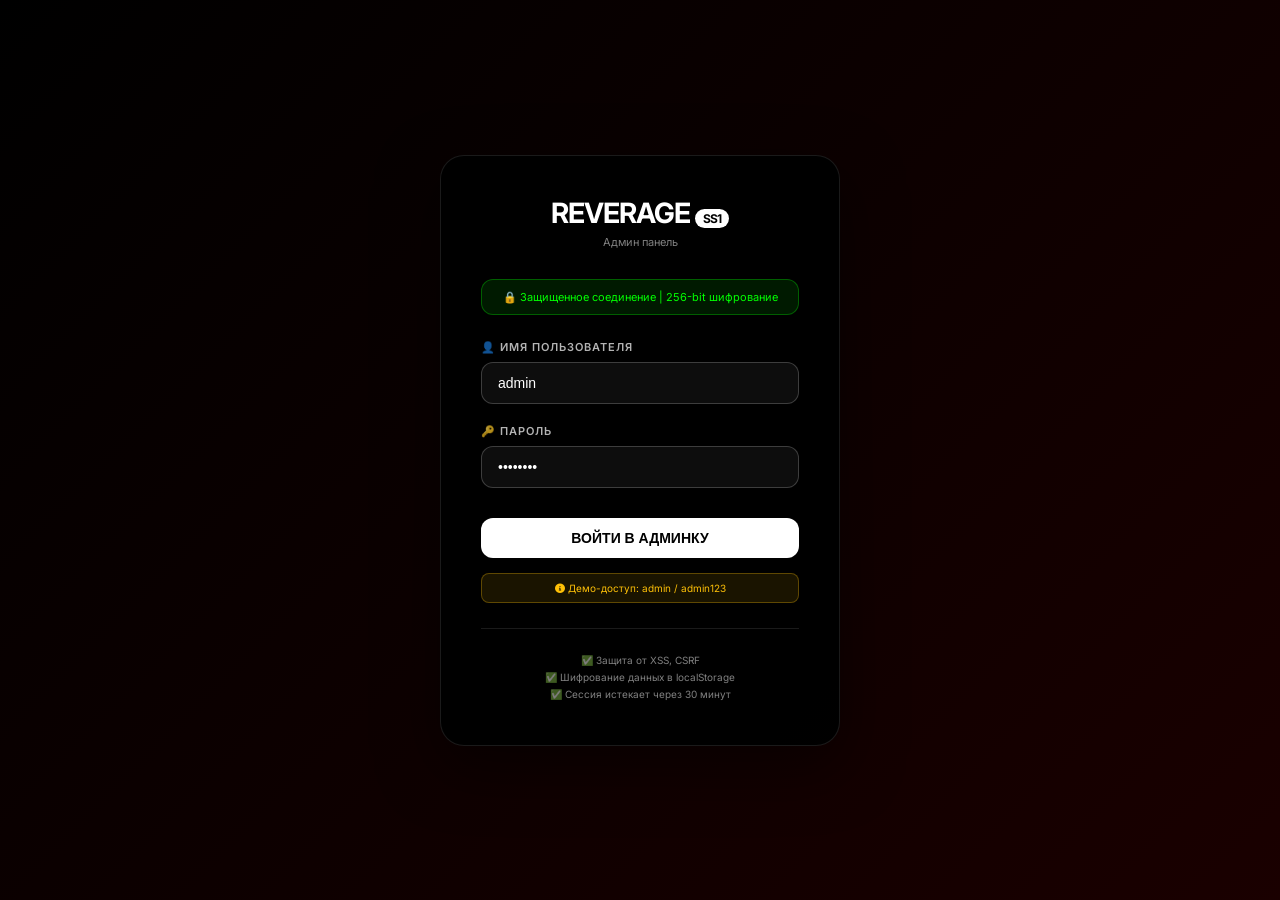
<file: admin-simple.html>
<!DOCTYPE html>
<html lang="ru">
<head>
    <meta charset="UTF-8">
    <meta name="viewport" content="width=device-width, initial-scale=1.0">
    <title>REVERAGE SS1 - Упрощенная админка</title>
    <style>
        * { margin: 0; padding: 0; box-sizing: border-box; }
        body {
            font-family: Arial, sans-serif;
            background: #000;
            color: white;
            padding: 20px;
        }
        .container { max-width: 1200px; margin: 0 auto; }
        h1 { margin-bottom: 20px; }
        button {
            background: white;
            color: black;
            border: none;
            padding: 10px 20px;
            border-radius: 8px;
            cursor: pointer;
            margin: 5px;
        }
        button.danger { background: #ff4444; color: white; }
        .product-card {
            background: #1a1a1a;
            padding: 15px;
            margin: 10px 0;
            border-radius: 8px;
            display: flex;
            justify-content: space-between;
            align-items: center;
            flex-wrap: wrap;
        }
        .products-list { margin-top: 20px; }
        input, select {
            padding: 8px;
            border-radius: 5px;
            border: 1px solid #333;
            background: #1a1a1a;
            color: white;
            margin: 5px;
        }
        .stats {
            display: grid;
            grid-template-columns: repeat(4, 1fr);
            gap: 15px;
            margin-bottom: 30px;
        }
        .stat-card {
            background: #1a1a1a;
            padding: 20px;
            border-radius: 12px;
            text-align: center;
        }
        .stat-card h2 { font-size: 32px; color: #00ff00; }
        .form-group { margin: 10px 0; }
        label { display: inline-block; width: 100px; }
        .modal {
            display: none;
            position: fixed;
            top: 0;
            left: 0;
            width: 100%;
            height: 100%;
            background: rgba(0,0,0,0.9);
            z-index: 1000;
            justify-content: center;
            align-items: center;
        }
        .modal-content {
            background: #1a1a1a;
            padding: 30px;
            border-radius: 16px;
            width: 90%;
            max-width: 500px;
        }
        .close {
            float: right;
            font-size: 28px;
            cursor: pointer;
        }
    </style>
</head>
<body>
    <div class="container">
        <h1>🛍️ REVERAGE SS1 - Упрощенная админка</h1>
        
        <div class="stats" id="stats">
            <div class="stat-card"><h2 id="totalProducts">0</h2><p>Товаров</p></div>
            <div class="stat-card"><h2 id="totalOrders">0</h2><p>Заказов</p></div>
        </div>
        
        <button onclick="showAddProductModal()">➕ Добавить товар</button>
        <button onclick="loadData()">🔄 Обновить</button>
        <button onclick="logout()">🚪 Выход</button>
        
        <div class="products-list" id="productsList"></div>
    </div>
    
    <!-- Модальное окно добавления товара -->
    <div id="productModal" class="modal">
        <div class="modal-content">
            <span class="close" onclick="closeModal()">&times;</span>
            <h3>Добавить товар</h3>
            <div class="form-group">
                <label>Название:</label>
                <input type="text" id="prodName" placeholder="Название товара">
            </div>
            <div class="form-group">
                <label>Цена:</label>
                <input type="number" id="prodPrice" placeholder="Цена в ₽">
            </div>
            <div class="form-group">
                <label>Категория:</label>
                <select id="prodCategory">
                    <option value="tshirts">Футболки</option>
                    <option value="hoodies">Худи</option>
                    <option value="jackets">Куртки</option>
                    <option value="pants">Штаны</option>
                    <option value="shorts">Шорты</option>
                    <option value="accessories">Аксессуары</option>
                </select>
            </div>
            <div class="form-group">
                <label>Размеры:</label>
                <input type="text" id="prodSizes" placeholder="S,M,L,XL">
            </div>
            <div class="form-group">
                <label>URL фото:</label>
                <input type="text" id="prodImg" placeholder="https://...">
            </div>
            <button onclick="addProduct()">Сохранить</button>
        </div>
    </div>
    
    <script>
        let products = [];
        let orders = [];
        
        function loadData() {
            const savedProducts = localStorage.getItem('reverage_products');
            if (savedProducts) {
                products = JSON.parse(savedProducts);
            } else {
                products = [
                    { id: 1, name: "OVERSIZED HOODIE BLACK", price: 8990, category: "hoodies", sizes: ["S","M","L","XL"], img: "https://images.unsplash.com/photo-1556821840-3a63f95609a7?w=200" },
                    { id: 2, name: "CARGO PANTS SS1", price: 7490, category: "pants", sizes: ["S","M","L","XL"], img: "https://images.unsplash.com/photo-1594938298603-c8148c4dae35?w=200" },
                    { id: 3, name: "GRAPHIC TEE WHITE", price: 3990, category: "tshirts", sizes: ["S","M","L","XL"], img: "https://images.unsplash.com/photo-1521572163474-6864f9cf17ab?w=200" }
                ];
            }
            
            const savedOrders = localStorage.getItem('reverage_orders_admin');
            if (savedOrders) {
                orders = JSON.parse(savedOrders);
            } else {
                orders = [];
            }
            
            updateStats();
            renderProducts();
        }
        
        function updateStats() {
            document.getElementById('totalProducts').innerText = products.length;
            document.getElementById('totalOrders').innerText = orders.length;
        }
        
        function renderProducts() {
            const container = document.getElementById('productsList');
            if (!container) return;
            
            if (products.length === 0) {
                container.innerHTML = '<p>Нет товаров. Добавьте первый!</p>';
                return;
            }
            
            container.innerHTML = products.map(p => `
                <div class="product-card">
                    <div>
                        <strong>${p.name}</strong><br>
                        ${p.price.toLocaleString()} ₽<br>
                        <small>${p.category} | ${p.sizes.join(", ")}</small>
                    </div>
                    <div>
                        <button onclick="editProduct(${p.id})">✏️ Изменить</button>
                        <button class="danger" onclick="deleteProduct(${p.id})">🗑️ Удалить</button>
                    </div>
                </div>
            `).join('');
        }
        
        function showAddProductModal() {
            document.getElementById('prodName').value = '';
            document.getElementById('prodPrice').value = '';
            document.getElementById('prodCategory').value = 'tshirts';
            document.getElementById('prodSizes').value = 'S,M,L,XL';
            document.getElementById('prodImg').value = '';
            document.getElementById('productModal').style.display = 'flex';
        }
        
        function closeModal() {
            document.getElementById('productModal').style.display = 'none';
        }
        
        function addProduct() {
            const name = document.getElementById('prodName').value;
            const price = parseInt(document.getElementById('prodPrice').value);
            const category = document.getElementById('prodCategory').value;
            const sizes = document.getElementById('prodSizes').value.split(',').map(s => s.trim().toUpperCase());
            const img = document.getElementById('prodImg').value || "https://images.unsplash.com/photo-1521572163474-6864f9cf17ab?w=200";
            
            if (!name || !price) {
                alert('Заполните название и цену!');
                return;
            }
            
            const newId = products.length > 0 ? Math.max(...products.map(p => p.id)) + 1 : 100;
            
            products.push({
                id: newId,
                name: name,
                price: price,
                category: category,
                sizes: sizes,
                img: img,
                desc: ""
            });
            
            localStorage.setItem('reverage_products', JSON.stringify(products));
            
            // Синхронизация с сайтом
            if (window.syncProductsFromAdmin) {
                window.syncProductsFromAdmin(products);
            }
            
            closeModal();
            renderProducts();
            updateStats();
            alert('Товар добавлен! Обновите главную страницу.');
        }
        
        function editProduct(id) {
            const product = products.find(p => p.id === id);
            if (!product) return;
            
            const newName = prompt("Новое название:", product.name);
            if (!newName) return;
            const newPrice = parseInt(prompt("Новая цена:", product.price));
            if (!newPrice) return;
            
            product.name = newName;
            product.price = newPrice;
            
            localStorage.setItem('reverage_products', JSON.stringify(products));
            
            if (window.syncProductsFromAdmin) {
                window.syncProductsFromAdmin(products);
            }
            
            renderProducts();
            updateStats();
            alert('Товар изменен!');
        }
        
        function deleteProduct(id) {
            if (!confirm('Удалить товар?')) return;
            
            products = products.filter(p => p.id !== id);
            localStorage.setItem('reverage_products', JSON.stringify(products));
            
            if (window.syncProductsFromAdmin) {
                window.syncProductsFromAdmin(products);
            }
            
            renderProducts();
            updateStats();
            alert('Товар удален!');
        }
        
        function logout() {
            sessionStorage.clear();
            window.location.href = 'admin-login.html';
        }
        
        // Проверка входа
        (function() {
            const isAuth = sessionStorage.getItem('admin_authenticated');
            if (!isAuth && !window.location.pathname.includes('admin-login.html')) {
                window.location.href = 'admin-login.html';
            }
        })();
        
        loadData();
    </script>
</body>
</html>
</file>
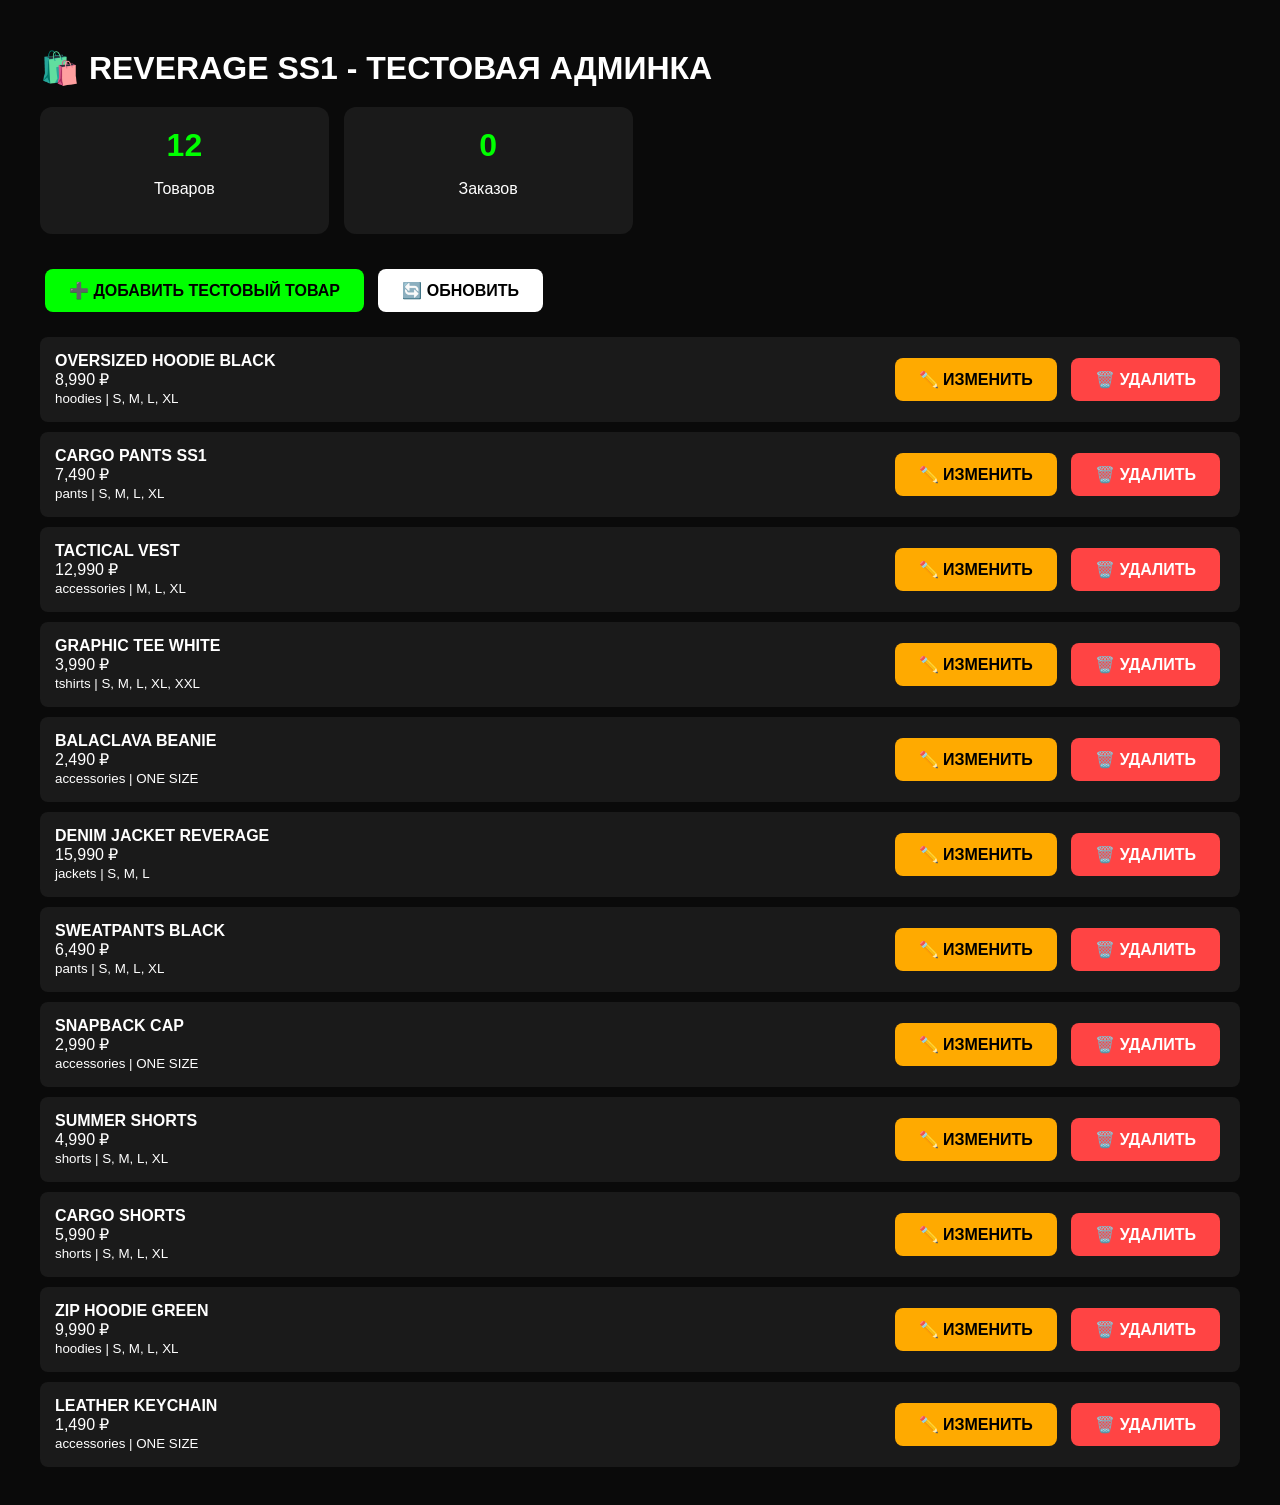
<file: admin-test.html>
<!DOCTYPE html>
<html lang="ru">
<head>
    <meta charset="UTF-8">
    <title>REVERAGE - ТЕСТ АДМИНКИ</title>
    <style>
        body {
            font-family: Arial, sans-serif;
            background: #0a0a0a;
            color: white;
            padding: 20px;
        }
        .container { max-width: 1200px; margin: 0 auto; }
        h1 { color: #fff; margin-bottom: 20px; }
        .stats {
            display: grid;
            grid-template-columns: repeat(4, 1fr);
            gap: 15px;
            margin-bottom: 30px;
        }
        .stat-card {
            background: #1a1a1a;
            padding: 20px;
            border-radius: 12px;
            text-align: center;
        }
        .stat-card h2 { font-size: 32px; color: #00ff00; margin: 0; }
        button {
            background: #fff;
            color: #000;
            border: none;
            padding: 12px 24px;
            border-radius: 8px;
            cursor: pointer;
            margin: 5px;
            font-size: 16px;
            font-weight: bold;
        }
        button.danger { background: #ff4444; color: white; }
        .product-card {
            background: #1a1a1a;
            padding: 15px;
            margin: 10px 0;
            border-radius: 8px;
            display: flex;
            justify-content: space-between;
            align-items: center;
            flex-wrap: wrap;
        }
        .products-list { margin-top: 20px; }
    </style>
</head>
<body>
<div class="container">
    <h1>🛍️ REVERAGE SS1 - ТЕСТОВАЯ АДМИНКА</h1>
    
    <div class="stats">
        <div class="stat-card"><h2 id="totalProducts">0</h2><p>Товаров</p></div>
        <div class="stat-card"><h2 id="totalOrders">0</h2><p>Заказов</p></div>
    </div>
    
    <div style="margin-bottom: 20px;">
        <button id="addBtn" style="background: #00ff00; color: #000;">➕ ДОБАВИТЬ ТЕСТОВЫЙ ТОВАР</button>
        <button id="refreshBtn">🔄 ОБНОВИТЬ</button>
    </div>
    
    <div class="products-list" id="productsList"></div>
</div>

<script>
    let products = [];
    
    // Загрузка данных
    function loadData() {
        const saved = localStorage.getItem('reverage_products');
        if (saved) {
            products = JSON.parse(saved);
        } else {
            products = [
                { id: 1, name: "ТЕСТОВЫЙ ТОВАР 1", price: 1000, category: "test", sizes: ["S","M","L"] },
                { id: 2, name: "ТЕСТОВЫЙ ТОВАР 2", price: 2000, category: "test", sizes: ["S","M","L"] }
            ];
            localStorage.setItem('reverage_products', JSON.stringify(products));
        }
        updateStats();
        renderProducts();
        console.log('Загружено товаров:', products.length);
    }
    
    function updateStats() {
        document.getElementById('totalProducts').innerText = products.length;
        const orders = JSON.parse(localStorage.getItem('reverage_orders_admin') || '[]');
        document.getElementById('totalOrders').innerText = orders.length;
    }
    
    function renderProducts() {
        const container = document.getElementById('productsList');
        if (!container) return;
        
        if (products.length === 0) {
            container.innerHTML = '<p>Нет товаров. Нажмите "ДОБАВИТЬ"</p>';
            return;
        }
        
        container.innerHTML = products.map(p => `
            <div class="product-card" data-id="${p.id}">
                <div>
                    <strong>${p.name}</strong><br>
                    ${p.price.toLocaleString()} ₽<br>
                    <small>${p.category || 'test'} | ${(p.sizes || ["S","M","L"]).join(", ")}</small>
                </div>
                <div>
                    <button class="edit-btn" data-id="${p.id}" style="background: #ffaa00; color: #000;">✏️ ИЗМЕНИТЬ</button>
                    <button class="delete-btn" data-id="${p.id}" class="danger" style="background: #ff4444; color: white;">🗑️ УДАЛИТЬ</button>
                </div>
            </div>
        `).join('');
        
        // НАЗНАЧАЕМ ОБРАБОТЧИКИ КНОПОК
        document.querySelectorAll('.edit-btn').forEach(btn => {
            btn.onclick = function() {
                const id = parseInt(this.dataset.id);
                const product = products.find(p => p.id === id);
                if (product) {
                    const newName = prompt("Новое название:", product.name);
                    if (newName) product.name = newName;
                    const newPrice = parseInt(prompt("Новая цена:", product.price));
                    if (newPrice) product.price = newPrice;
                    localStorage.setItem('reverage_products', JSON.stringify(products));
                    loadData();
                    alert('Товар изменен! Обновите главную страницу магазина.');
                }
            };
        });
        
        document.querySelectorAll('.delete-btn').forEach(btn => {
            btn.onclick = function() {
                const id = parseInt(this.dataset.id);
                if (confirm('Удалить товар?')) {
                    products = products.filter(p => p.id !== id);
                    localStorage.setItem('reverage_products', JSON.stringify(products));
                    loadData();
                    alert('Товар удален!');
                }
            };
        });
    }
    
    // Добавление тестового товара
    function addTestProduct() {
        const newId = products.length > 0 ? Math.max(...products.map(p => p.id)) + 1 : 100;
        const newProduct = {
            id: newId,
            name: "ТОВАР " + newId,
            price: 999,
            category: "test",
            sizes: ["S","M","L"],
            desc: "",
            img: ""
        };
        products.push(newProduct);
        localStorage.setItem('reverage_products', JSON.stringify(products));
        loadData();
        alert('Товар добавлен! Обновите главную страницу магазина.');
    }
    
    // Инициализация
    document.getElementById('addBtn').onclick = addTestProduct;
    document.getElementById('refreshBtn').onclick = loadData;
    
    loadData();
    console.log('ТЕСТОВАЯ АДМИНКА ЗАГРУЖЕНА');
</script>
</body>
</html>
</file>
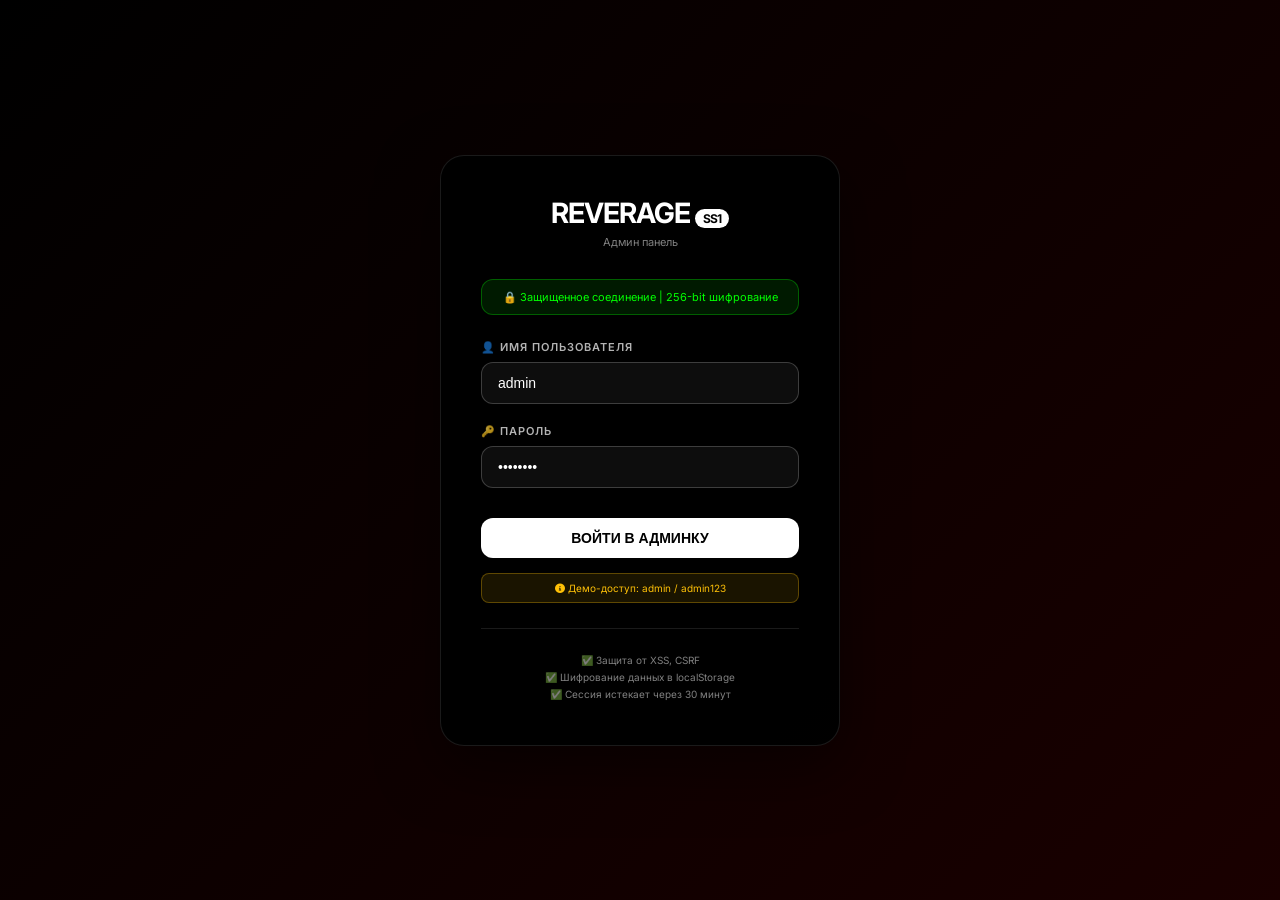
<file: admin.html>
<!DOCTYPE html>
<html lang="ru">
<head>
    <meta charset="UTF-8">
    <meta name="viewport" content="width=device-width, initial-scale=1.0, user-scalable=yes">
    <title>REVERAGE SS1 — Админ панель | Управление магазином</title>
    <link href="https://fonts.googleapis.com/css2?family=Inter:opsz,wght@14..32,300;14..32,400;14..32,500;14..32,600;14..32,700;14..32,800&display=swap" rel="stylesheet">
    <link rel="stylesheet" href="https://cdnjs.cloudflare.com/ajax/libs/font-awesome/6.0.0-beta3/css/all.min.css">
    <link rel="stylesheet" href="admin.css">
</head>
<body>
    <div class="admin-wrapper">
        <!-- SIDEBAR -->
        <aside class="admin-sidebar">
            <div class="logo-area">
                <h2>REVERAGE<span>SS1</span></h2>
                <p style="font-size: 0.7rem; opacity:0.6; margin-top:6px;">Админ панель</p>
            </div>
            <nav class="nav-admin">
                <div class="nav-item active" data-tab="dashboard">
                    <i class="fas fa-chart-line"></i> <span>Дашборд</span>
                </div>
                <div class="nav-item" data-tab="products">
                    <i class="fas fa-box"></i> <span>Товары</span>
                </div>
                <div class="nav-item" data-tab="orders">
                    <i class="fas fa-truck"></i> <span>Заказы</span>
                </div>
                <div class="nav-item" data-tab="users">
                    <i class="fas fa-users"></i> <span>Пользователи</span>
                </div>
                <div class="nav-item" data-tab="analytics">
                    <i class="fas fa-chart-simple"></i> <span>Аналитика</span>
                </div>
                <div class="nav-item" data-tab="settings">
                    <i class="fas fa-sliders-h"></i> <span>Настройки</span>
                </div>
            </nav>
            <div style="margin-top: auto; padding-top: 2rem;">
                <div class="nav-item" id="logoutBtn">
                    <i class="fas fa-sign-out-alt"></i> <span>Выход</span>
                </div>
            </div>
        </aside>

        <!-- MAIN PANEL -->
        <main class="admin-main">
            <div class="page-header">
                <h1 id="pageTitle">Панель управления</h1>
                <div class="header-actions">
                    <button class="btn-secondary" id="refreshDataBtn"><i class="fas fa-sync-alt"></i> Синхронизация</button>
                    <button class="btn-primary" id="exportDataBtn"><i class="fas fa-download"></i> Экспорт</button>
                </div>
            </div>

            <!-- DASHBOARD TAB -->
            <div id="dashboardTab" class="tab-content active">
                <div class="stats-grid">
                    <div class="stat-card">
                        <div class="stat-icon"><i class="fas fa-tshirt"></i></div>
                        <div class="stat-info">
                            <h3 id="totalProductsStat">0</h3>
                            <p>Всего товаров</p>
                        </div>
                    </div>
                    <div class="stat-card">
                        <div class="stat-icon"><i class="fas fa-shopping-cart"></i></div>
                        <div class="stat-info">
                            <h3 id="totalOrdersStat">0</h3>
                            <p>Заказов</p>
                        </div>
                    </div>
                    <div class="stat-card">
                        <div class="stat-icon"><i class="fas fa-ruble-sign"></i></div>
                        <div class="stat-info">
                            <h3 id="totalRevenueStat">0 ₽</h3>
                            <p>Выручка</p>
                        </div>
                    </div>
                    <div class="stat-card">
                        <div class="stat-icon"><i class="fas fa-users"></i></div>
                        <div class="stat-info">
                            <h3 id="totalCustomersStat">0</h3>
                            <p>Клиентов</p>
                        </div>
                    </div>
                </div>
                <div class="admin-card">
                    <h3>📊 Последние действия</h3>
                    <ul id="recentActivitiesList" class="activity-list">
                        <li>Загрузка данных...</li>
                    </ul>
                </div>
            </div>

            <!-- PRODUCTS TAB -->
            <div id="productsTab" class="tab-content">
                <div class="admin-card">
                    <div style="display: flex; justify-content: space-between; flex-wrap: wrap; gap: 1rem; margin-bottom: 1.5rem;">
                        <h3><i class="fas fa-boxes"></i> Управление товарами</h3>
                        <button class="btn-primary" id="addProductBtn"><i class="fas fa-plus"></i> Добавить товар</button>
                    </div>
                    <div class="search-filter">
                        <input type="text" id="productSearch" placeholder="Поиск по названию..." class="search-input">
                        <select id="categoryFilter" class="filter-select">
                            <option value="all">Все категории</option>
                            <option value="tshirts">Футболки</option>
                            <option value="hoodies">Худи</option>
                            <option value="jackets">Куртки</option>
                            <option value="shorts">Шорты</option>
                            <option value="pants">Штаны</option>
                            <option value="accessories">Аксессуары</option>
                        </select>
                    </div>
                    <div class="table-responsive">
                        <table class="admin-table" id="productsTable">
                            <thead>
                                <tr><th>ID</th><th>Фото</th><th>Название</th><th>Цена</th><th>Категория</th><th>Размеры</th><th>Действия</th></tr>
                            </thead>
                            <tbody id="productsTableBody">
                                <tr><td colspan="7">Загрузка...</td></tr>
                            </tbody>
                        </table>
                    </div>
                </div>
            </div>

            <!-- ORDERS TAB -->
            <div id="ordersTab" class="tab-content">
                <div class="admin-card">
                    <h3><i class="fas fa-truck-fast"></i> Заказы клиентов</h3>
                    <div class="table-responsive">
                        <table class="admin-table">
                            <thead><tr><th>ID</th><th>Клиент</th><th>Сумма</th><th>Статус</th><th>Дата</th><th>Действия</th></tr></thead>
                            <tbody id="ordersTableBody"><tr><td colspan="6">Нет заказов</td></tr></tbody>
                        </table>
                    </div>
                </div>
            </div>

            <!-- USERS TAB -->
            <div id="usersTab" class="tab-content">
                <div class="admin-card">
                    <h3><i class="fas fa-user-circle"></i> Пользователи / Администраторы</h3>
                    <button class="btn-secondary" id="createAdminBtn" style="margin-bottom: 1rem;"><i class="fas fa-user-plus"></i> Добавить администратора</button>
                    <div class="table-responsive">
                        <table class="admin-table">
                            <thead><tr><th>ID</th><th>Имя</th><th>Email</th><th>Роль</th><th>Действия</th></tr></thead>
                            <tbody id="usersTableBody"></tbody>
                        </table>
                    </div>
                </div>
            </div>

            <!-- ANALYTICS TAB -->
            <div id="analyticsTab" class="tab-content">
                <div class="admin-card">
                    <h3>📈 Продажи по категориям</h3>
                    <canvas id="salesChart" width="400" height="200" style="max-width:100%; height:auto; background:#1e1e1e; border-radius:16px;"></canvas>
                </div>
            </div>

            <!-- SETTINGS TAB -->
            <div id="settingsTab" class="tab-content">
                <div class="admin-card">
                    <h3>⚙️ Основные настройки магазина</h3>
                    <div class="settings-form">
                        <div class="form-group">
                            <label>Название магазина</label>
                            <input type="text" id="shopName" value="REVERAGE SS1" class="admin-input">
                        </div>
                        <div class="form-group">
                            <label>Email для уведомлений</label>
                            <input type="email" id="adminEmail" value="shop@reverage.com" class="admin-input">
                        </div>
                        <div class="form-group">
                            <label>Бесплатная доставка от (₽)</label>
                            <input type="number" id="freeShippingThreshold" value="5000" class="admin-input">
                        </div>
                        <button class="btn-primary" id="saveSettingsBtn">Сохранить настройки</button>
                    </div>
                </div>
            </div>
        </main>
    </div>

    <!-- MODAL ДЛЯ ТОВАРА -->
    <div id="productModal" class="admin-modal">
        <div class="modal-container">
            <span class="modal-close">&times;</span>
            <h3 id="modalTitle">Добавить / Редактировать товар</h3>
            <form id="productForm">
                <input type="hidden" id="productId">
                <div class="form-group"><label>Название</label><input type="text" id="prodName" required></div>
                <div class="form-group"><label>Цена (₽)</label><input type="number" id="prodPrice" required></div>
                <div class="form-group"><label>Описание</label><textarea id="prodDesc" rows="2"></textarea></div>
                <div class="form-group"><label>Категория</label>
                    <select id="prodCategory">
                        <option value="tshirts">Футболки</option><option value="hoodies">Худи</option><option value="jackets">Куртки</option>
                        <option value="shorts">Шорты</option><option value="pants">Штаны</option><option value="accessories">Аксессуары</option>
                    </select>
                </div>
                <div class="form-group"><label>Размеры (через запятую)</label><input type="text" id="prodSizes" placeholder="S,M,L,XL"></div>
                <div class="form-group"><label>URL изображения</label><input type="text" id="prodImg" placeholder="https://..."></div>
                <button type="submit" class="btn-primary">Сохранить товар</button>
            </form>
        </div>
    </div>

    <script src="admin.js"></script>
</body>
</html>
</file>
<file: admin.css>
* {
    margin: 0;
    padding: 0;
    box-sizing: border-box;
}

body {
    font-family: 'Inter', sans-serif;
    background: #0b0b0b;
    color: #f0f0f0;
}

.admin-wrapper {
    display: flex;
    min-height: 100vh;
}

/* SIDEBAR */
.admin-sidebar {
    width: 280px;
    background: #000000;
    border-right: 1px solid rgba(255,255,255,0.08);
    padding: 2rem 1.2rem;
    position: sticky;
    top: 0;
    height: 100vh;
    display: flex;
    flex-direction: column;
    justify-content: space-between;
}

.logo-area h2 {
    font-weight: 800;
    letter-spacing: -1px;
    font-size: 1.7rem;
}
.logo-area span {
    background: #fff;
    color: #000;
    padding: 0.2rem 0.6rem;
    border-radius: 30px;
    font-size: 0.7rem;
    margin-left: 8px;
}

.nav-admin {
    display: flex;
    flex-direction: column;
    gap: 0.5rem;
    margin-top: 1.5rem;
}

.nav-item {
    display: flex;
    align-items: center;
    gap: 12px;
    padding: 0.75rem 1rem;
    border-radius: 14px;
    cursor: pointer;
    color: #ccc;
    font-weight: 500;
    transition: 0.2s;
}
.nav-item i { width: 24px; }
.nav-item.active {
    background: #ffffff;
    color: #000000;
    box-shadow: 0 4px 12px rgba(0,0,0,0.2);
}
.nav-item:hover:not(.active) {
    background: rgba(255,255,255,0.05);
    color: white;
}

/* MAIN */
.admin-main {
    flex: 1;
    padding: 2rem;
    overflow-x: auto;
}

.page-header {
    display: flex;
    justify-content: space-between;
    align-items: center;
    margin-bottom: 2rem;
    flex-wrap: wrap;
    gap: 1rem;
}
.page-header h1 { font-size: 1.8rem; font-weight: 700; }

.header-actions {
    display: flex;
    gap: 1rem;
}

.btn-primary, .btn-secondary {
    padding: 0.6rem 1.2rem;
    border-radius: 40px;
    font-weight: 600;
    border: none;
    cursor: pointer;
    transition: 0.2s;
    display: inline-flex;
    align-items: center;
    gap: 8px;
}
.btn-primary {
    background: #ffffff;
    color: #000;
}
.btn-primary:hover {
    background: #ccc;
    transform: translateY(-2px);
}
.btn-secondary {
    background: rgba(255,255,255,0.08);
    border: 1px solid rgba(255,255,255,0.2);
    color: white;
}
.btn-secondary:hover {
    background: rgba(255,255,255,0.15);
}

/* STATS */
.stats-grid {
    display: grid;
    grid-template-columns: repeat(auto-fit, minmax(220px, 1fr));
    gap: 1.2rem;
    margin-bottom: 2rem;
}
.stat-card {
    background: #111;
    border: 1px solid rgba(255,255,255,0.08);
    border-radius: 24px;
    padding: 1.2rem;
    display: flex;
    align-items: center;
    gap: 1rem;
}
.stat-icon {
    font-size: 2.2rem;
    background: #1e1e1e;
    width: 55px;
    height: 55px;
    display: flex;
    align-items: center;
    justify-content: center;
    border-radius: 20px;
}
.stat-info h3 { font-size: 1.8rem; font-weight: 800; }
.stat-info p { opacity: 0.6; font-size: 0.8rem; }

.admin-card {
    background: #0e0e0e;
    border-radius: 24px;
    border: 1px solid rgba(255,255,255,0.08);
    padding: 1.5rem;
    margin-bottom: 2rem;
}

.search-filter {
    display: flex;
    gap: 1rem;
    margin-bottom: 1.5rem;
    flex-wrap: wrap;
}
.search-input, .filter-select, .admin-input {
    background: #1a1a1a;
    border: 1px solid #2c2c2c;
    padding: 0.6rem 1rem;
    border-radius: 40px;
    color: white;
    font-family: inherit;
}
.admin-input { border-radius: 12px; width: 100%; }
.table-responsive {
    overflow-x: auto;
}
.admin-table {
    width: 100%;
    border-collapse: collapse;
}
.admin-table th, .admin-table td {
    padding: 12px 8px;
    text-align: left;
    border-bottom: 1px solid #222;
}
.admin-table th {
    color: #aaa;
    font-weight: 600;
    font-size: 0.8rem;
}
.product-img-small {
    width: 45px;
    height: 45px;
    object-fit: cover;
    border-radius: 8px;
}
.edit-btn, .delete-btn {
    background: none;
    border: none;
    color: white;
    cursor: pointer;
    margin: 0 5px;
    font-size: 1rem;
}
.edit-btn:hover { color: #ffcc00; }
.delete-btn:hover { color: #ff4444; }

.activity-list {
    list-style: none;
    padding: 0;
}
.activity-list li {
    padding: 10px 0;
    border-bottom: 1px solid #222;
}

/* MODAL */
.admin-modal {
    display: none;
    position: fixed;
    top: 0; left: 0;
    width: 100%; height: 100%;
    background: rgba(0,0,0,0.9);
    align-items: center;
    justify-content: center;
    z-index: 1000;
}
.modal-container {
    background: #121212;
    max-width: 550px;
    width: 90%;
    border-radius: 28px;
    padding: 1.8rem;
    border: 1px solid #333;
}
.modal-close {
    float: right;
    font-size: 1.6rem;
    cursor: pointer;
}
.form-group {
    margin-bottom: 1rem;
}
.form-group label {
    display: block;
    font-size: 0.7rem;
    letter-spacing: 1px;
    margin-bottom: 5px;
}
.form-group input, .form-group select, .form-group textarea {
    width: 100%;
    padding: 10px;
    background: #1e1e1e;
    border: 1px solid #2c2c2c;
    border-radius: 12px;
    color: white;
}
.tab-content {
    display: none;
}
.tab-content.active {
    display: block;
}
@media (max-width: 768px) {
    .admin-sidebar { width: 80px; padding: 1rem 0.5rem; }
    .admin-sidebar .nav-item span { display: none; }
    .logo-area span { display: none; }
    .logo-area h2 { font-size: 1.2rem; text-align: center; }
    .admin-main { padding: 1rem; }
}
</file>
